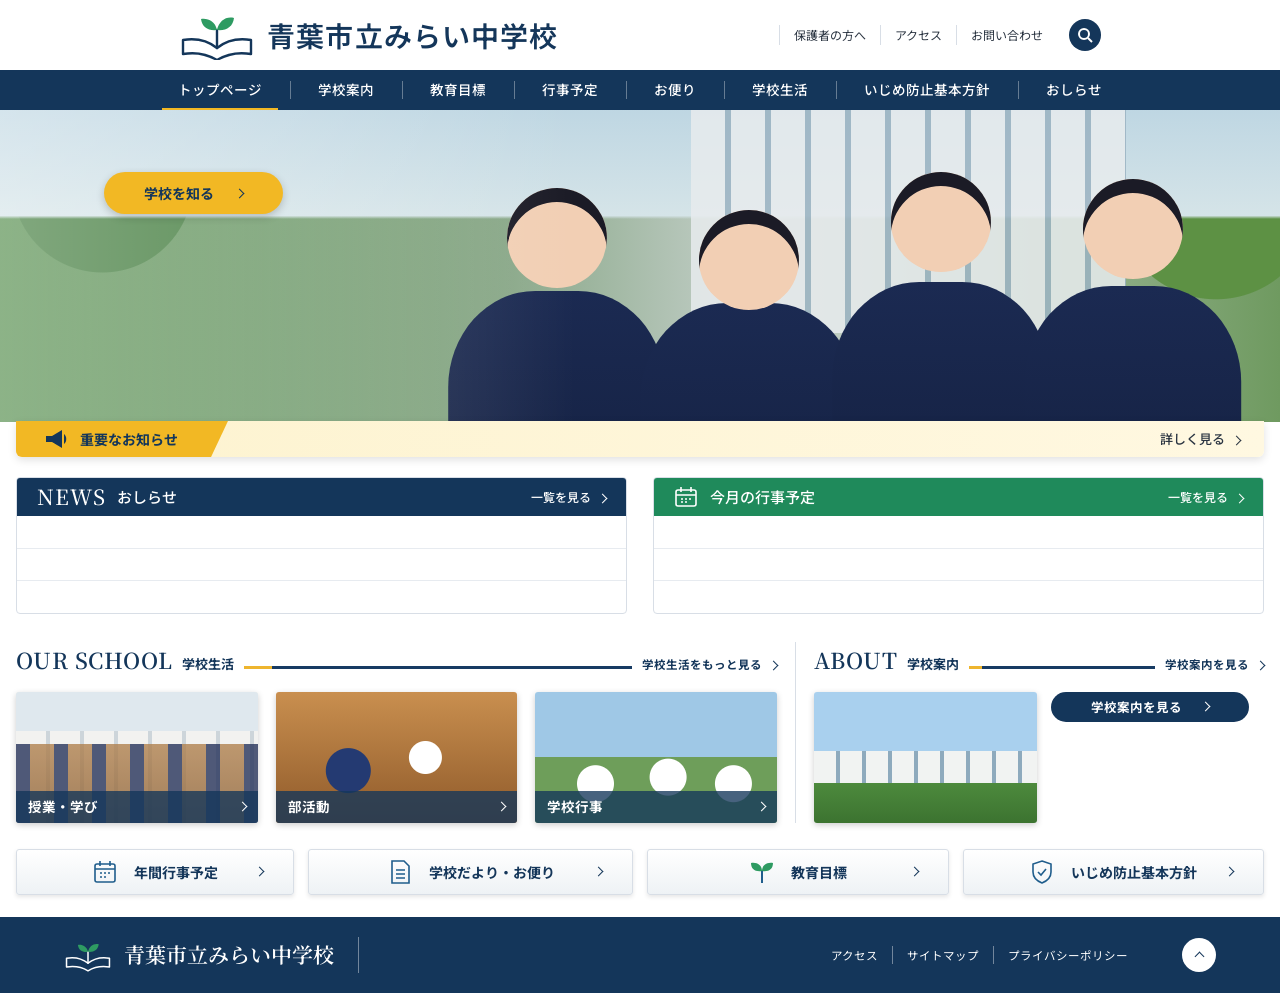
<file: index (2).html>
<!DOCTYPE html>
<html lang="ja">
<head>
<meta charset="utf-8">
<meta name="viewport" content="width=device-width, initial-scale=1, viewport-fit=cover">
<title>青葉市立みらい中学校</title>
<link href="https://fonts.googleapis.com/css2?family=Noto+Sans+JP:wght@400;500;700&family=Noto+Serif+JP:wght@500;600&display=swap" rel="stylesheet">
<style>
:root{--navy:#14365a;--navy2:#1b4670;--green:#1f8a5b;--gold:#f2b824;--ink:#2a3441;--line:#d8dee6;--bg:#fff;color-scheme:light;box-sizing:border-box;padding-top:env(safe-area-inset-top,0px);padding-bottom:env(safe-area-inset-bottom,0px)}
*,*::before,*::after{box-sizing:inherit}
html{scroll-behavior:smooth}
body{margin:0;background:var(--bg);color:var(--ink);font-family:"Noto Sans JP",sans-serif;font-size:14px;line-height:1.6}
a{color:inherit;text-decoration:none}
.serif{font-family:"Noto Serif JP",serif}
/* header */
header{height:70px;display:flex;align-items:center;justify-content:space-between;padding:0 clamp(16px,14vw,220px);background:#fff;position:relative;z-index:5}
.logo{display:flex;align-items:center;gap:12px;color:var(--navy);font-size:28px;font-weight:600;letter-spacing:.04em;white-space:nowrap}
.logo svg{width:76px;height:50px}
.sub{display:flex;align-items:center;gap:0;font-size:12px}
.sub a{padding:0 14px;border-left:1px solid var(--line);position:relative}
.sub a:last-of-type{margin-right:12px}
.sub a::after{content:"";position:absolute;left:14px;right:14px;bottom:-4px;height:1px;background:var(--navy);transform:scaleX(0);transition:transform .3s;transform-origin:left}
.sub a:hover::after{transform:scaleX(1)}
.search{width:32px;height:32px;border-radius:50%;background:var(--navy);display:grid;place-items:center;border:0;cursor:pointer;transition:transform .3s}
.search:hover{transform:scale(1.12) rotate(-8deg)}
nav{background:var(--navy);height:40px;display:flex;justify-content:center;position:sticky;top:0;z-index:10}
nav a{color:#fff;font-size:13.5px;font-weight:500;padding:0 28px;display:flex;align-items:center;position:relative;white-space:nowrap}
nav a+a::before{content:"";position:absolute;left:0;top:11px;bottom:11px;width:1px;background:rgba(255,255,255,.35)}
nav a::after{content:"";position:absolute;left:12px;right:12px;bottom:0;height:2px;background:var(--gold);transform:scaleX(0);transition:transform .3s}
nav a:hover::after,nav a.on::after{transform:scaleX(1)}
/* hero */
.hero{position:relative;height:312px;overflow:hidden;background:#3c6e3e}
.scene{position:absolute;inset:-4% 0;background:
linear-gradient(180deg,#bcd5e2 0,#d5e4e8 35%,transparent 36%),
radial-gradient(circle at 8% 25%,#3f7a3a 0 90px,transparent 91px),
radial-gradient(circle at 95% 30%,#5d9144 0 100px,transparent 101px),
linear-gradient(90deg,#4f8a47,#8aa889 40%,#c9d3cf 60%,#6f9a60);animation:drift 14s ease-in-out infinite alternate}
.bld{position:absolute;right:12%;top:0;width:34%;height:70%;background:repeating-linear-gradient(90deg,#e8ecee 0 34px,#9bb3c2 34px 40px),#e8ecee;opacity:.85}
@keyframes drift{from{transform:scale(1.02) translateX(0)}to{transform:scale(1.09) translateX(-1.5%)}}
.stu{position:absolute;bottom:0;width:17%;min-width:130px;animation:rise 1s cubic-bezier(.2,.8,.2,1) both}
.stu i{position:absolute;left:50%;transform:translateX(-50%);border-radius:50%}
.stu .h{top:0;width:46%;aspect-ratio:1;background:#f2cfb4;box-shadow:inset 0 14px 0 #1b1b26}
.stu .b{top:44%;width:100%;height:240px;border-radius:40% 40% 0 0;background:linear-gradient(#1b2a52,#142040)}
.s1{left:35%;height:75%;animation-delay:.5s}.s2{left:50%;height:68%;animation-delay:.65s}.s3{left:65%;height:80%;animation-delay:.8s}.s4{left:80%;height:78%;animation-delay:.95s}
@keyframes rise{from{opacity:0;transform:translateY(40px)}to{opacity:1;transform:none}}
.hero::after{content:"";position:absolute;inset:0;background:linear-gradient(90deg,rgba(255,255,255,.35),transparent 45%)}
.copy{position:absolute;left:clamp(16px,8.1vw,128px);top:44px;z-index:3;color:#fff;text-shadow:0 2px 12px rgba(0,0,0,.25)}
.copy h1{margin:0;font-family:"Noto Serif JP",serif;font-weight:500;font-size:clamp(30px,3.6vw,52px);line-height:1.3;letter-spacing:.06em}
.copy h1 span{display:block;overflow:hidden}
.copy h1 span b{display:block;font-weight:500;animation:up .9s cubic-bezier(.2,.8,.2,1) both}
.copy h1 span:nth-child(2) b{animation-delay:.2s}
@keyframes up{from{transform:translateY(110%);opacity:0}to{transform:none;opacity:1}}
.copy p{margin:10px 0 18px;font-family:"Noto Serif JP",serif;font-size:clamp(14px,1.5vw,21px);letter-spacing:.08em;animation:fade 1s .6s both}
@keyframes fade{from{opacity:0}to{opacity:1}}
.btn{display:inline-flex;align-items:center;gap:14px;background:var(--gold);color:var(--navy);font-weight:700;border-radius:999px;padding:10px 40px;box-shadow:0 3px 8px rgba(0,0,0,.2);text-shadow:none;transition:transform .25s,box-shadow .25s,gap .25s;animation:fade 1s .9s both}
.btn:hover{transform:translateY(-3px);box-shadow:0 8px 16px rgba(0,0,0,.25);gap:20px}
/* wrap */
.wrap{width:min(1330px,calc(100% - 32px));margin:0 auto}
.notice{margin-top:-1px;position:relative;z-index:4;display:flex;align-items:center;background:linear-gradient(90deg,#fdf3cf,#fff8e1);border-radius:0 0 6px 6px;box-shadow:0 3px 8px rgba(0,0,0,.12);height:36px;overflow:hidden}
.notice .tag{background:var(--gold);color:var(--navy);font-weight:700;height:100%;display:flex;align-items:center;gap:10px;padding:0 50px 0 28px;clip-path:polygon(0 0,100% 0,92% 100%,0 100%)}
.notice .tag svg{animation:ring 2.4s ease-in-out infinite;transform-origin:30% 70%}
@keyframes ring{0%,70%,100%{transform:rotate(0)}75%{transform:rotate(-14deg)}85%{transform:rotate(10deg)}92%{transform:rotate(-6deg)}}
.notice .msg{flex:1;padding-left:14px;font-size:13px;overflow:hidden;white-space:nowrap;text-overflow:ellipsis}
.notice .more{padding-right:24px;font-weight:500;font-size:13px}
.arrow{display:inline-block;width:7px;height:7px;border-top:1.5px solid currentColor;border-right:1.5px solid currentColor;transform:rotate(45deg);margin-left:8px;transition:margin .25s}
a:hover>.arrow,a:hover .arrow{margin-left:13px}
/* panels */
.panels{display:grid;grid-template-columns:1fr 1fr;gap:26px;margin-top:20px}
.panel{border:1px solid var(--line);border-radius:4px;overflow:hidden;background:#fff}
.panel header{height:38px;padding:0 20px;background:var(--navy);color:#fff;display:flex;justify-content:space-between;align-items:center}
.panel.ev header{background:var(--green)}
.panel h2{margin:0;font-size:15px;font-weight:500;display:flex;align-items:center;gap:12px}
.panel h2 em{font-family:"Noto Serif JP",serif;font-style:normal;font-size:21px;letter-spacing:.04em}
.panel header a{font-size:12px;font-weight:500}
.panel ul{list-style:none;margin:0;padding:0}
.panel li{display:flex;gap:28px;padding:5px 20px;border-top:1px solid #e7ebf0;font-size:13.5px;transition:background .25s,padding-left .25s}
.panel li:first-child{border-top:0}
.panel li:hover{background:#f3f7fb;padding-left:28px}
.panel li time{width:100px;flex:none}
.ev li time{width:100px}
/* sections */
.sec{display:grid;grid-template-columns:2fr 1.2fr;gap:0;margin-top:28px}
.sec>div:first-child{padding-right:18px;border-right:1px solid var(--line)}
.sec>div:last-child{padding-left:18px}
.ttl{display:flex;align-items:baseline;gap:10px;margin-bottom:8px}
.ttl h3{margin:0;font-family:"Noto Serif JP",serif;font-weight:600;font-size:22px;color:var(--navy);letter-spacing:.02em}
.ttl span{font-weight:700;font-size:13px;color:var(--navy)}
.ttl hr{flex:1;border:0;border-top:1px solid var(--navy2);margin:0;transform-origin:left}
.ttl a{font-size:11.5px;font-weight:700;color:var(--navy)}
.reveal{opacity:0;transform:translateY(24px);transition:opacity .8s,transform .8s}
.reveal.in{opacity:1;transform:none}
.ttl.reveal hr{transform:scaleX(0);transition:transform 1.1s .2s}.ttl.reveal.in hr{transform:scaleX(1)}
.cards{display:grid;grid-template-columns:repeat(3,1fr);gap:18px}
.card{position:relative;height:131px;border-radius:3px;overflow:hidden;box-shadow:0 2px 6px rgba(0,0,0,.2)}
.card .ph{position:absolute;inset:0;transition:transform .7s}
.card:hover .ph{transform:scale(1.12)}
.card .cap{position:absolute;left:0;right:0;bottom:0;height:32px;background:rgba(20,54,90,.78);color:#fff;font-weight:700;display:flex;justify-content:space-between;align-items:center;padding:0 12px;font-size:13.5px}
.p1{background:linear-gradient(180deg,#dfe8ee 0 30%,transparent 30%),repeating-linear-gradient(90deg,#f2f2f0 0 30px,#cdd5da 30px 34px),#e5e5e0}
.p1::after{content:"";position:absolute;left:0;right:0;bottom:0;height:60%;background:repeating-linear-gradient(90deg,#26335b 0 14px,transparent 14px 38px),linear-gradient(#b0814f,#8c6035);opacity:.8}
.p2{background:radial-gradient(circle at 30% 60%,#243a72 0 22px,transparent 23px),radial-gradient(circle at 62% 50%,#fff 0 16px,transparent 17px),linear-gradient(180deg,#c98f4f,#8f5a2a)}
.p3{background:radial-gradient(circle at 25% 70%,#fff 0 18px,transparent 19px),radial-gradient(circle at 55% 65%,#fff 0 18px,transparent 19px),radial-gradient(circle at 82% 70%,#fff 0 18px,transparent 19px),linear-gradient(180deg,#9fc8e6 0 50%,#6e9e5a 50%)}
.about{display:grid;grid-template-columns:1.05fr 1fr;gap:14px}
.about .ph{height:131px;border-radius:3px;background:linear-gradient(180deg,#a9d0ee 0 45%,transparent 45%),repeating-linear-gradient(90deg,#f1f3f2 0 22px,#8eaabd 22px 26px);box-shadow:0 2px 6px rgba(0,0,0,.2);position:relative;overflow:hidden;transition:transform .5s}
.about .ph::after{content:"";position:absolute;left:0;right:0;bottom:0;height:30%;background:linear-gradient(#4d8a3d,#3c7330)}
.about .ph:hover{transform:scale(1.03)}
.about p{margin:0 0 12px;font-size:12.5px;line-height:1.9}
.pill{display:inline-flex;align-items:center;gap:12px;background:var(--navy);color:#fff;border-radius:999px;padding:5px 40px;font-weight:700;font-size:12.5px;transition:background .3s,transform .3s}
.pill:hover{background:var(--navy2);transform:translateX(5px)}
/* quick links */
.quick{display:grid;grid-template-columns:1.2fr 1.4fr 1.3fr 1.3fr;gap:14px;margin:26px auto 22px}
.quick a{height:46px;border:1px solid var(--line);border-radius:3px;background:linear-gradient(#fff,#eef2f5);box-shadow:0 2px 4px rgba(0,0,0,.1);display:flex;align-items:center;justify-content:center;gap:16px;font-weight:700;color:var(--navy);position:relative;transition:transform .25s,box-shadow .25s}
.quick a:hover{transform:translateY(-3px);box-shadow:0 8px 14px rgba(0,0,0,.15)}
.quick a .arrow{position:absolute;right:30px}
.quick svg{width:26px;height:26px}
/* footer */
footer{background:var(--navy);color:#fff;height:76px;display:flex;align-items:center;padding:0 clamp(16px,5vw,80px);gap:24px}
footer .fl{display:flex;align-items:center;gap:12px;font-family:"Noto Serif JP",serif;font-size:21px;font-weight:600;padding-right:24px;border-right:1px solid rgba(255,255,255,.4);height:36px;white-space:nowrap}
footer .fl svg{width:48px;height:34px}
footer address{font-style:normal;font-size:12px;line-height:1.8;flex:1}
footer .links{font-size:11.5px;display:flex}
footer .links a{padding:0 14px;border-left:1px solid rgba(255,255,255,.4)}
footer .links a:first-child{border:0}
.top{width:34px;height:34px;border-radius:50%;background:#fff;color:var(--navy);display:grid;place-items:center;margin-left:16px;border:0;cursor:pointer;transition:transform .3s}
.top:hover{transform:translateY(-5px)}
.top .arrow{transform:rotate(-45deg);margin:4px 0 0}
@media(max-width:1000px){.sub{display:none}nav{overflow-x:auto;justify-content:flex-start}.panels,.sec{grid-template-columns:1fr}.sec>div:first-child{padding:0 0 24px;border:0}.sec>div:last-child{padding:0}.quick{grid-template-columns:1fr 1fr}.stu{display:none}footer{height:auto;flex-wrap:wrap;padding:16px}footer .fl{border:0}.logo{font-size:20px}.logo svg{width:52px}.cards{gap:8px}.card{height:100px}.notice .more{display:none}}
@media(prefers-reduced-motion:reduce){*,*::before,*::after{animation:none!important;transition:none!important}.reveal{opacity:1;transform:none}}
#page{padding:22px 0 40px;min-height:60vh;animation:fade .5s both}
.crumb{font-size:12px;color:#667;margin-bottom:6px}.crumb a{color:var(--navy);text-decoration:underline}
/* ページタイトルのデザイン */
#page .pt {
  color: #173b63 !important;
  border-bottom: 3px solid #173b63 !important;
  padding-bottom: 10px !important;
  position: relative;
}

#page .pt::after {
  content: "" !important;
  position: absolute !important;
  left: 0 !important;
  bottom: -3px !important;
  width: 7% !important;
  height: 3px !important;
  background: #eeb52e !important;
}#page h2{color:var(--navy);font-size:18px;border-left:5px solid var(--green);padding-left:10px;margin:28px 0 10px}
#page p{line-height:1.95;max-width:78ch}
.g3{display:grid;grid-template-columns:repeat(3,1fr);gap:16px}.g3>div,.box{border:1px solid var(--line);border-radius:6px;padding:16px 18px;background:#fff}
.g3 b{display:block;font-size:22px;font-family:"Noto Serif JP",serif;color:var(--navy)}
table.t{border-collapse:collapse;width:100%;max-width:760px}.t th,.t td{border:1px solid var(--line);padding:8px 12px;text-align:left}.t th{background:#eef3f8;width:28%;color:var(--navy)}
.tabs{display:flex;gap:6px;flex-wrap:wrap;margin-bottom:14px}.tabs button{border:1px solid var(--navy);background:#fff;color:var(--navy);border-radius:999px;padding:6px 20px;font:inherit;font-weight:700;cursor:pointer;transition:background .25s,color .25s}.tabs button.on,.tabs button:hover{background:var(--navy);color:#fff}
.list{list-style:none;padding:0;margin:0;border-top:1px solid var(--line)}.list li{border-bottom:1px solid var(--line);padding:12px 8px;display:flex;gap:18px;align-items:center;flex-wrap:wrap}.list li:hover{background:#f3f7fb}.list time{width:96px;color:#556}.list .c{background:var(--navy);color:#fff;font-size:11px;padding:1px 10px;border-radius:999px;white-space:nowrap}.list a{color:var(--navy);text-decoration:underline}
.acc{border:1px solid var(--line);border-radius:6px;margin-bottom:10px;overflow:hidden}.acc>button{width:100%;text-align:left;border:0;background:#f5f8fb;padding:12px 16px;font:inherit;font-weight:700;color:var(--navy);cursor:pointer;display:flex;justify-content:space-between}.acc>div{display:none;padding:12px 16px}.acc.open>div{display:block;animation:fade .4s both}
form.f{display:grid;gap:14px;max-width:640px}form.f label{font-weight:700;display:grid;gap:4px}form.f input,form.f select,form.f textarea{font:inherit;border:1px solid #b9c4d0;border-radius:4px;padding:9px 10px}form.f input:focus,form.f select:focus,form.f textarea:focus,.sbox input:focus{outline:2px solid var(--gold)}form.f .err{color:#b3261e;font-size:12px;font-weight:400}.ok{background:#e8f5ee;border:1px solid var(--green);padding:18px;border-radius:6px;max-width:640px}
.fbtn{border:0;cursor:pointer;font:inherit;background:var(--navy);color:#fff;font-weight:700;border-radius:999px;padding:10px 44px}.fbtn:hover{background:var(--navy2)}
.sm{columns:2;max-width:640px;line-height:2.1}.sm a{color:var(--navy);text-decoration:underline}
.mapb{height:200px;max-width:760px;border-radius:6px;border:1px solid var(--line);background:repeating-linear-gradient(0deg,transparent 0 38px,#dfe6ec 38px 40px),repeating-linear-gradient(90deg,transparent 0 58px,#dfe6ec 58px 60px),#f1f5f0;position:relative;overflow:hidden}.mapb i{position:absolute;left:50%;top:48%;width:22px;height:22px;border-radius:50% 50% 50% 0;background:#d33;transform:rotate(-45deg);animation:pin 1.6s ease-in-out infinite}@keyframes pin{50%{top:44%}}
.ov{position:fixed;inset:0;background:rgba(10,25,45,.6);z-index:50;display:none;padding:12vh 16px 0}.ov.show{display:block;animation:fade .25s both}.sbox{background:#fff;max-width:640px;margin:0 auto;border-radius:8px;padding:18px;max-height:70vh;overflow:auto}.sbox input{width:100%;font:inherit;font-size:16px;padding:10px 12px;border:1px solid #b9c4d0;border-radius:4px}.sbox li{margin:10px 0}.sbox a{color:var(--navy);font-weight:700;text-decoration:underline}.sbox small{display:block;color:#667}
@media(max-width:1000px){.g3{grid-template-columns:1fr}.sm{columns:1}}
/* ページタイトル「学校案内」 */
#page .pt {
  position: relative !important;
  border-bottom: 3px solid #173b63 !important;
  padding-bottom: 10px !important;
  border-left: none !important;
}

/* 左端の金色の線 */
#page .pt::after {
  content: "" !important;
  position: absolute !important;
  left: 0 !important;
  bottom: -3px !important;
  width: 7% !important;
  height: 3px !important;
  background: #eeb52e !important;
}
/* ABOUTなどの見出しの下線 */
.ttl {
  position: relative;
}

.ttl hr {
  display: block;
  width: 100%;
  height: 3px;
  border: none;
  background: #173b63;
  margin: 15px 0;
  position: relative;
}

.ttl hr::after {
  content: "";
  position: absolute;
  left: 0;
  top: 0;
  width: 7%;
  height: 3px;
  background: #eeb52e;
}
</style>
</head>
<body>
<svg width="0" height="0" style="position:absolute"><defs>
<symbol id="lg" viewBox="0 0 76 50"><g fill="none" stroke="currentColor" stroke-width="2.4" stroke-linecap="round" stroke-linejoin="round"><path d="M4 30c12-2 24 0 34 8 10-8 22-10 34-8v14c-12-2-24 0-34 6-10-6-22-8-34-6z"/><path d="M38 38V20"/></g><path d="M38 20c-2-9-9-12-16-11 1 8 7 12 16 11zM38 20c2-9 9-14 17-12-1 9-8 13-17 12z" fill="#2e9b62"/></symbol>
</defs></svg>

<header>
  <a class="logo" href="#"><svg style="color:var(--navy)"><use href="#lg"/></svg>青葉市立みらい中学校</a>
  <div class="sub"><a href="#">保護者の方へ</a><a href="#">アクセス</a><a href="#">お問い合わせ</a>
  <button class="search" aria-label="検索"><svg width="16" height="16" viewBox="0 0 16 16" fill="none" stroke="#fff" stroke-width="2"><circle cx="7" cy="7" r="5"/><path d="M11 11l4 4"/></svg></button></div>
</header>
<nav><a class="on" href="#">トップページ</a><a href="#">学校案内</a><a href="#">教育目標</a><a href="#">行事予定</a><a href="#">お便り</a><a href="#">学校生活</a><a href="#">いじめ防止基本方針</a><a href="#">おしらせ</a></nav>

<div id="home"><section class="hero">
  <div class="scene"><div class="bld"></div></div>
  <div class="stu s1"><i class="b"></i><i class="h"></i></div><div class="stu s2"><i class="b"></i><i class="h"></i></div><div class="stu s3"><i class="b"></i><i class="h"></i></div><div class="stu s4"><i class="b"></i><i class="h"></i></div>
  <div class="copy">
    <h1></h1>
    <p></p>
    <a class="btn" href="#">学校を知る<i class="arrow"></i></a>
  </div>
</section>

<div class="wrap">
  <div class="notice">
    <div class="tag"><svg width="26" height="22" viewBox="0 0 26 22" fill="var(--navy)"><path d="M2 8h6l10-6v18L8 14H2zM20 6c3 2 3 8 0 10z"/></svg>重要なお知らせ</div>
    <div class="msg"></div>
    <a class="more" href="#">詳しく見る<i class="arrow"></i></a>
  </div>

  <div class="panels">
    <div class="panel reveal"><header><h2><em>NEWS</em>おしらせ</h2><a href="#">一覧を見る<i class="arrow"></i></a></header>
      <ul><li>&nbsp;</li><li>&nbsp;</li><li>&nbsp;</li></ul></div>
    <div class="panel ev reveal"><header><h2><svg width="24" height="22" viewBox="0 0 24 22" fill="none" stroke="#fff" stroke-width="1.6"><rect x="2" y="4" width="20" height="16" rx="2"/><path d="M2 9h20M7 1v5M17 1v5M7 13h2M11 13h2M15 13h2M7 16h2M11 16h2"/></svg>今月の行事予定</h2><a href="#">一覧を見る<i class="arrow"></i></a></header>
      <ul><li>&nbsp;</li><li>&nbsp;</li><li>&nbsp;</li></ul></div>
  </div>

  <div class="sec">
    <div>
      <div class="ttl reveal"><h3>OUR SCHOOL</h3><span>学校生活</span><hr><a href="#">学校生活をもっと見る<i class="arrow"></i></a></div>
      <div class="cards reveal">
        <a class="card" href="#"><div class="ph p1"></div><div class="cap">授業・学び<i class="arrow"></i></div></a>
        <a class="card" href="#"><div class="ph p2"></div><div class="cap">部活動<i class="arrow"></i></div></a>
        <a class="card" href="#"><div class="ph p3"></div><div class="cap">学校行事<i class="arrow"></i></div></a>
      </div>
    </div>
    <div>
      <div class="ttl reveal"><h3>ABOUT</h3><span>学校案内</span><hr><a href="#">学校案内を見る<i class="arrow"></i></a></div>
      <div class="about reveal"><div class="ph"></div>
        <div><a class="pill" href="#">学校案内を見る<i class="arrow"></i></a></div></div>
    </div>
  </div>

  <div class="quick reveal">
    <a href="#"><svg viewBox="0 0 26 26" fill="none" stroke="#1f5d8c" stroke-width="1.6"><rect x="3" y="5" width="20" height="18" rx="2"/><path d="M3 10h20M8 2v5M18 2v5M8 14h2M12 14h2M16 14h2M8 18h2M12 18h2"/></svg>年間行事予定<i class="arrow"></i></a>
    <a href="#"><svg viewBox="0 0 26 26" fill="none" stroke="#1f5d8c" stroke-width="1.6"><path d="M5 2h12l5 5v17H5z"/><path d="M9 11h9M9 15h9M9 19h9"/></svg>学校だより・お便り<i class="arrow"></i></a>
    <a href="#"><svg viewBox="0 0 26 26"><path d="M13 24V11" stroke="#1f5d8c" stroke-width="2" fill="none"/><path d="M13 12C13 6 8 3 2 4c0 6 4 9 11 8zM13 12c0-6 5-9 11-8 0 6-4 9-11 8z" fill="#2e9b62"/></svg>教育目標<i class="arrow"></i></a>
    <a href="#"><svg viewBox="0 0 26 26" fill="none" stroke="#1f5d8c" stroke-width="1.6"><path d="M13 2l9 3v8c0 5-4 9-9 11-5-2-9-6-9-11V5z"/><path d="M9 13l3 3 5-6"/></svg>いじめ防止基本方針<i class="arrow"></i></a>
  </div>
</div>

</div><main id="page" class="wrap" hidden></main>
<div class="ov" id="ov"><div class="sbox"><input id="q" type="search" placeholder="キーワードを入力（例：遠足、部活動、いじめ）" aria-label="サイト内検索"><ul id="res" class="list" style="border:0"></ul></div></div>
<footer>
  <div class="fl"><svg style="color:#fff"><use href="#lg"/></svg>青葉市立みらい中学校</div>
  <address></address>
  <div class="links"><a href="#">アクセス</a><a href="#">サイトマップ</a><a href="#">プライバシーポリシー</a></div>
  <button class="top" aria-label="ページ上部へ" onclick="scrollTo({top:0})"><i class="arrow"></i></button>
</footer>

<script>
(function(){
  var els=document.querySelectorAll('.reveal');
  if(!('IntersectionObserver' in window)){els.forEach(function(e){e.classList.add('in')});return}
  var io=new IntersectionObserver(function(en){en.forEach(function(x){if(x.isIntersecting){x.target.classList.add('in');io.unobserve(x.target)}})},{threshold:.15});
  els.forEach(function(e,i){e.style.transitionDelay=(i%3)*0.08+'s';io.observe(e)});
})();
</script>
<script>
(function(){
var $=function(s,r){return (r||document).querySelector(s)},$$=function(s,r){return [].slice.call((r||document).querySelectorAll(s))};
var N=[
{d:'2025.04.18',c:'学校だより',t:'学校だより4月号を掲載しました。',b:'学校だより4月号を「お便り」ページに掲載しました。新年度の学年目標、年間行事の概要、保健室からのお知らせなどを載せています。'},
{d:'2025.04.15',c:'行事',t:'授業参観・学級懇談会のお知らせ',b:'授業参観・学級懇談会を5月に実施します。詳しい日時は学年ごとの案内をご確認ください。上履きをご持参ください。'},
{d:'2025.04.10',c:'行事',t:'令和７年度 入学式を行いました。',b:'4月7日、令和７年度の入学式を行いました。新入生の皆さん、入学おめでとうございます。'},
{d:'2025.04.03',c:'その他',t:'令和７年度 年間行事予定を掲載しました。',b:'令和７年度の年間行事予定を「行事予定」ページに掲載しました。'},
{d:'2025.03.21',c:'学校だより',t:'学校だより3月号を掲載しました。',b:'3月号では卒業式と1年間の振り返りを特集しています。'}];
var E={4:[['23日（水）','生徒総会'],['25日（金）','遠足（1年生）'],['30日（水）','中間テスト（〜5月1日）']],5:[['7日（水）','授業参観・学級懇談会'],['16日（金）','生徒会選挙'],['24日（土）','体育祭']],6:[['5日（木）','全校朝会'],['13日（金）','避難訓練'],['27日（金）','期末テスト']]};
var L=[['学校だより4月号','新年度の目標と行事の概要、保健室からのお知らせを掲載しています。'],['学校だより3月号','卒業式、1年間の振り返り、春休みの過ごし方についてのお知らせです。'],['保健だより4月号','春の健康診断の日程と、感染症予防のポイントをまとめています。'],['給食だより4月号','今月の献立表とアレルギー対応についてのご案内です。']];
var LF={'授業・学び':'少人数での学び合いや、タブレットを使った調べ学習を取り入れています。生徒が自分の考えを伝え合う授業づくりを大切にしています。','部活動':'運動部：バスケットボール・バレーボール・陸上・卓球・サッカー／文化部：吹奏楽・美術・科学・パソコン。活動は平日の放課後と土曜日に行います。','学校行事':'体育祭、文化祭、合唱コンクール、遠足、修学旅行など。生徒が主体となって企画・運営します。'};
var sec=function(h){return '<h2>'+h+'</h2>'};
var P={
about:['学校案内',function(){return '<p>青葉市立みらい中学校は、豊かな心とたくましい力を育み、未来を切り拓く生徒の育成を目指しています。</p>'+sec('校長あいさつ')+'<p>本校は、一人ひとりの違いを認め合い、学び合う学校です。生徒が安心して挑戦できる環境をつくり、保護者・地域の皆さまとともに歩んでまいります。</p>'+sec('学校概要')+'<table class="t"><tr><th>所在地</th><td>〒123-4567 京都府青葉市みらい町1-2-3</td></tr><tr><th>電話</th><td>0123-45-6789</td></tr><tr><th>生徒数</th><td>全校 540名（各学年6学級）</td></tr><tr><th>創立</th><td>昭和50年4月</td></tr></table>'}],
goals:['教育目標',function(){return '<p>めざす生徒像を3つの柱で示しています。</p><div class="g3"><div><b>知</b>自ら学び、考えを深める生徒</div><div><b>徳</b>思いやりを持ち、互いを尊重する生徒</div><div><b>体</b>心身を鍛え、粘り強く挑戦する生徒</div></div>'+sec('今年度の重点')+'<p>「学び合い、挑戦し、未来をつくる。」を合言葉に、対話的な学びと主体的な活動を進めます。</p>'}],
life:['学校生活',function(){return '<div class="tabs">'+Object.keys(LF).map(function(k,i){return '<button data-k="'+k+'" class="'+(i?'':'on')+'">'+k+'</button>'}).join('')+'</div><div class="box" id="lf"></div>'},function(){var f=function(k){$('#lf').innerHTML='<h2 style="margin-top:0">'+k+'</h2><p>'+LF[k]+'</p>'};f('授業・学び');$$('.tabs button').forEach(function(b){b.onclick=function(){$$('.tabs button').forEach(function(x){x.classList.remove('on')});b.classList.add('on');f(b.dataset.k)}})}],
events:['行事予定',function(){return '<div class="tabs">'+[4,5,6].map(function(m,i){return '<button data-m="'+m+'" class="'+(i?'':'on')+'">'+m+'月</button>'}).join('')+'</div><ul class="list" id="el"></ul>'},function(){var f=function(m){$('#el').innerHTML=E[m].map(function(e){return '<li><time>'+m+'月'+e[0]+'</time>'+e[1]+'</li>'}).join('')};f(4);$$('.tabs button').forEach(function(b){b.onclick=function(){$$('.tabs button').forEach(function(x){x.classList.remove('on')});b.classList.add('on');f(b.dataset.m)}})}],
letters:['学校だより・お便り',function(){return '<p>各号の概要を開閉して確認できます。</p>'+L.map(function(l){return '<div class="acc"><button>'+l[0]+'<span>＋</span></button><div>'+l[1]+'</div></div>'}).join('')},function(){$$('.acc>button').forEach(function(b){b.onclick=function(){var a=b.parentNode;a.classList.toggle('open');$('span',b).textContent=a.classList.contains('open')?'－':'＋'}})}],
bullying:['いじめ防止基本方針',function(){return '<p>いじめは、どの生徒にも、どの学校でも起こり得るものとの認識に立ち、次の方針で取り組みます。</p><div class="g3"><div><b>予防</b>互いを尊重する学級づくりと道徳教育</div><div><b>早期発見</b>定期的なアンケートと教育相談</div><div><b>対応</b>学校全体で組織的に対応し、保護者と連携</div></div>'+sec('相談窓口')+'<table class="t"><tr><th>学校</th><td>0123-45-6789（教頭・生徒指導主事）</td></tr><tr><th>24時間子供SOSダイヤル</th><td>0120-0-78310</td></tr></table>'}],
news:['おしらせ',function(){return '<div class="tabs">'+['すべて','学校だより','行事','その他'].map(function(k,i){return '<button data-c="'+k+'" class="'+(i?'':'on')+'">'+k+'</button>'}).join('')+'</div><ul class="list" id="nl"></ul>'},function(){var f=function(c){$('#nl').innerHTML=N.map(function(n,i){return (c=='すべて'||n.c==c)?'<li><time>'+n.d+'</time><span class="c">'+n.c+'</span><a href="#news-'+(i+1)+'">'+n.t+'</a></li>':''}).join('')};f('すべて');$$('.tabs button').forEach(function(b){b.onclick=function(){$$('.tabs button').forEach(function(x){x.classList.remove('on')});b.classList.add('on');f(b.dataset.c)}})}],
notice:['新型コロナウイルス感染症に関する対応について',function(){return '<p>感染症対策について、本校の対応をお知らせします。</p><ul style="line-height:2"><li>発熱・かぜ症状がある場合は登校を控え、学校へ連絡してください。</li><li>登校を控えた日は出席停止として扱います。</li><li>手洗い・咳エチケットの指導を継続します。</li></ul>'}],
parents:['保護者の方へ',function(){return '<p>保護者の皆さまへのご案内です。</p><div class="g3"><div><b>お便り</b><a href="#letters" style="color:var(--navy)">学校だより・保健だよりを見る</a></div><div><b>連絡・欠席</b>朝8時15分までに学校へお電話ください。</div><div><b>相談</b><a href="#contact" style="color:var(--navy)">お問い合わせフォームへ</a></div></div>'}],
access:['アクセス',function(){return '<div class="mapb"><i></i></div><table class="t" style="margin-top:16px"><tr><th>住所</th><td>〒123-4567 京都府青葉市みらい町1-2-3</td></tr><tr><th>電話</th><td>0123-45-6789</td></tr><tr><th>交通</th><td>みらい駅から徒歩10分／バス「みらい中学校前」下車すぐ</td></tr></table>'}],
contact:['お問い合わせ',function(){return '<p>必要事項をご入力ください。</p><form class="f" id="cf" novalidate><label>お名前<input name="n"><span class="err"></span></label><label>メールアドレス<input name="e" type="email"><span class="err"></span></label><label>種別<select><option>学校について</option><option>入学について</option><option>その他</option></select></label><label>お問い合わせ内容<textarea name="m" rows="5"></textarea><span class="err"></span></label><button class="fbtn" type="submit">送信する</button></form>'},function(){$('#cf').onsubmit=function(ev){ev.preventDefault();var f=ev.target,ok=true,c=function(el,t){var s=el.parentNode.querySelector('.err');s.textContent=t?'':'入力してください。';if(!t)ok=false};c(f.n,f.n.value.trim());c(f.e,/^\S+@\S+\.\S+$/.test(f.e.value));c(f.m,f.m.value.trim());if(ok)f.outerHTML='<div class="ok"><b>送信しました。</b><br>内容を確認のうえ、担当よりご連絡します。（デモのため実際には送信されません）</div>'}}],
sitemap:['サイトマップ',function(){return '<div class="sm">'+['about','goals','events','letters','life','bullying','news','parents','access','contact','privacy'].map(function(k){return '<a href="#'+k+'">'+P[k][0]+'</a><br>'}).join('')+'</div>'}],
privacy:['プライバシーポリシー',function(){return '<p>本校は、個人情報を適切に取り扱い、保護者・生徒の皆さまの情報を教育活動の目的以外には使用しません。お問い合わせフォームで入力された情報は、回答のためにのみ利用します。</p>'}]};
N.length=0;L.length=0;E[4]=[];E[5]=[];E[6]=[];Object.keys(LF).forEach(function(k){LF[k]=''});['about','goals','bullying','parents','access','notice','privacy'].forEach(function(k){P[k][1]=function(){return ''}});
var R={'トップページ':'home','学校案内':'about','教育目標':'goals','行事予定':'events','お便り':'letters','学校生活':'life','いじめ防止基本方針':'bullying','おしらせ':'news','保護者の方へ':'parents','アクセス':'access','お問い合わせ':'contact','サイトマップ':'sitemap','プライバシーポリシー':'privacy','詳しく見る':'notice','学校を知る':'about','年間行事予定':'events','学校だより・お便り':'letters','授業・学び':'life','部活動':'life','学校行事':'life','学校生活をもっと見る':'life','学校案内を見る':'about','青葉市立みらい中学校':'home'};
$$('a[href="#"]').forEach(function(a){var t=a.textContent.trim(),r=R[t];if(t=='一覧を見る')r=a.closest('.ev')?'events':'news';if(r)a.setAttribute('href','#'+r)});
$$('.panel:not(.ev) li').forEach(function(li,i){li.style.cursor='pointer';li.onclick=function(){location.hash='news-'+(i+1)}});
$$('.panel.ev li').forEach(function(li){li.style.cursor='pointer';li.onclick=function(){location.hash='events'}});
$('.notice .msg').style.cursor='pointer';$('.notice .msg').onclick=function(){location.hash='notice'};
$('.fl').style.cursor='pointer';$('.fl').onclick=function(){location.hash='home'};
function go(){
var h=location.hash.slice(1)||'home',pg=$('#page'),m=/^news-(\d+)$/.exec(h),t,body,after;
close();
if(h=='home'||!(P[h]||(m&&N[m[1]-1]))){$('#home').hidden=false;pg.hidden=true;
if(h!='home'&&h)history.replaceState(null,'','#home');mark('home');return}
if(m){var n=N[m[1]-1];t='おしらせ';body='<h2 style="margin-top:0">'+n.t+'</h2><p><time>'+n.d+'</time>　'+n.c+'</p><p>'+n.b+'</p><p><a href="#news" style="color:var(--navy);text-decoration:underline">一覧へ戻る</a></p>'}
else{t=P[h][0];body=P[h][1]();after=P[h][2]}
$('#home').hidden=true;pg.hidden=false;
pg.innerHTML='<div class="crumb"><a href="#home">トップページ</a> ＞ '+t+'</div><h1 class="pt">'+t+'</h1>'+body;
if(after)after();scrollTo(0,0);document.title=t+' | 青葉市立みらい中学校';mark(m?'news':h)}
function mark(h){$$('nav a').forEach(function(a){a.classList.toggle('on',a.getAttribute('href')=='#'+h)})}
var ov=$('#ov'),q=$('#q'),res=$('#res');
function close(){ov.classList.remove('show')}
function idx(){var o=[];Object.keys(P).forEach(function(k){var d=document.createElement('div');d.innerHTML=P[k][1]();o.push([k,P[k][0],d.textContent])});N.forEach(function(n,i){o.push(['news-'+(i+1),n.t,n.b])});Object.keys(E).forEach(function(m){E[m].forEach(function(e){o.push(['events',m+'月 '+e[1],e[0]])})});return o}
var I=null;
q.oninput=function(){I=I||idx();var v=q.value.trim();if(!v){res.innerHTML='';return}var r=I.filter(function(x){return (x[1]+x[2]).indexOf(v)>-1});res.innerHTML=r.length?r.slice(0,8).map(function(x){var p=x[2].indexOf(v);return '<li><a href="#'+x[0]+'">'+x[1]+'</a><small>'+x[2].slice(Math.max(0,p-12),p+40)+'</small></li>'}).join(''):'<li>該当するページがありません。</li>'};
$('.search').onclick=function(){ov.classList.add('show');q.value='';res.innerHTML='';q.focus()};
ov.onclick=function(e){if(e.target==ov||e.target.tagName=='A')close()};
addEventListener('keydown',function(e){if(e.key=='Escape')close()});
addEventListener('hashchange',go);go();
})();
</script>
</body>
</html>
</file>
